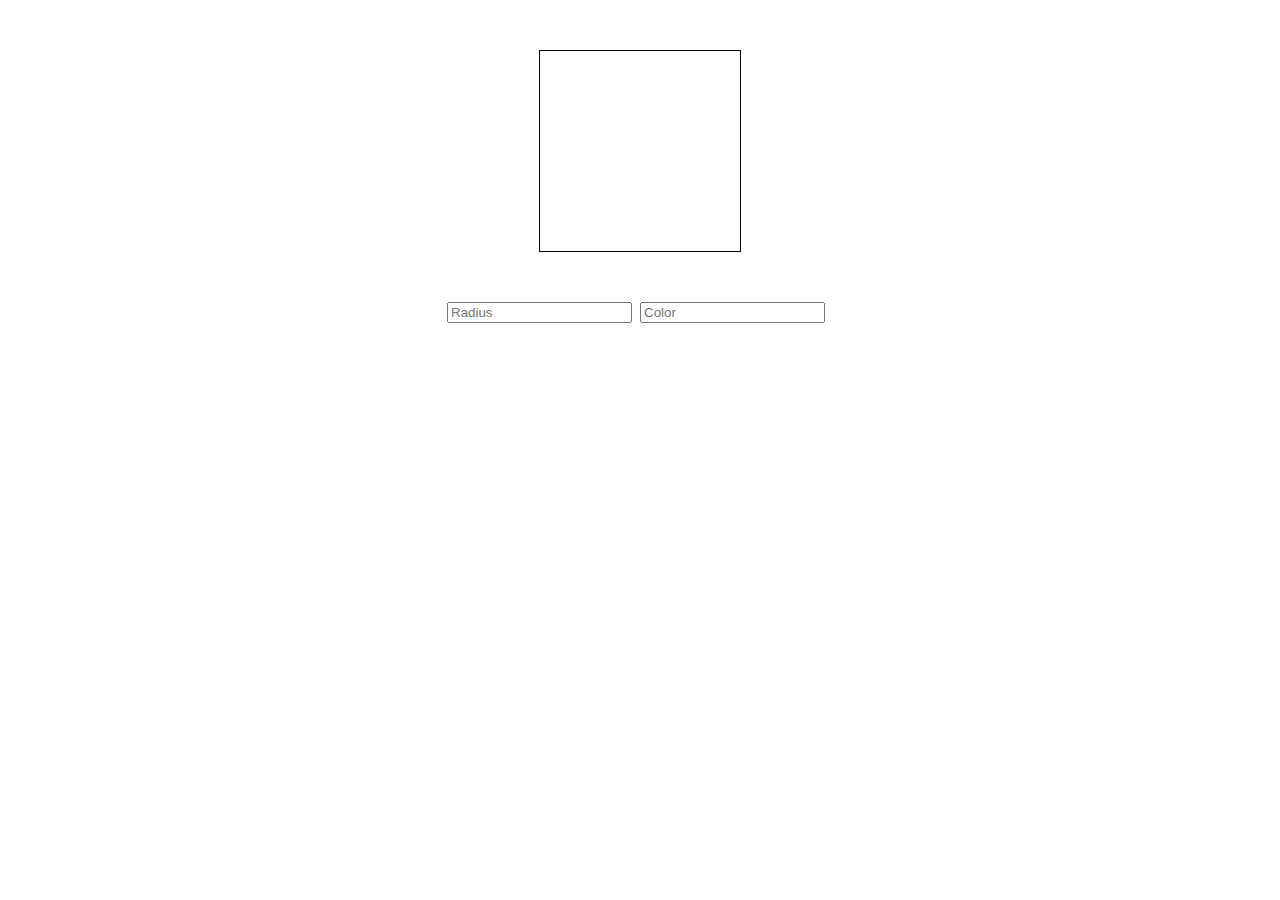
<file: Dia 11/index.html>
<!DOCTYPE html>
<html lang="pt-br">
<head>
    <meta charset="UTF-8">
    <meta name="viewport" content="width=device-width, initial-scale=1.0">
    <title>100 Dias de Código - Dia 11</title>
    <link rel="stylesheet" href="style.css">
</head>
<body>
    <div class="center">
        <div class="box">

        </div>
    </div>

    <div class="center">
        <input type="text" id="radius" placeholder="Radius">
        <input type="text" id="bkcolor" placeholder="Color">




    <script src="./main.js"></script>
</body>
</html>
</file>
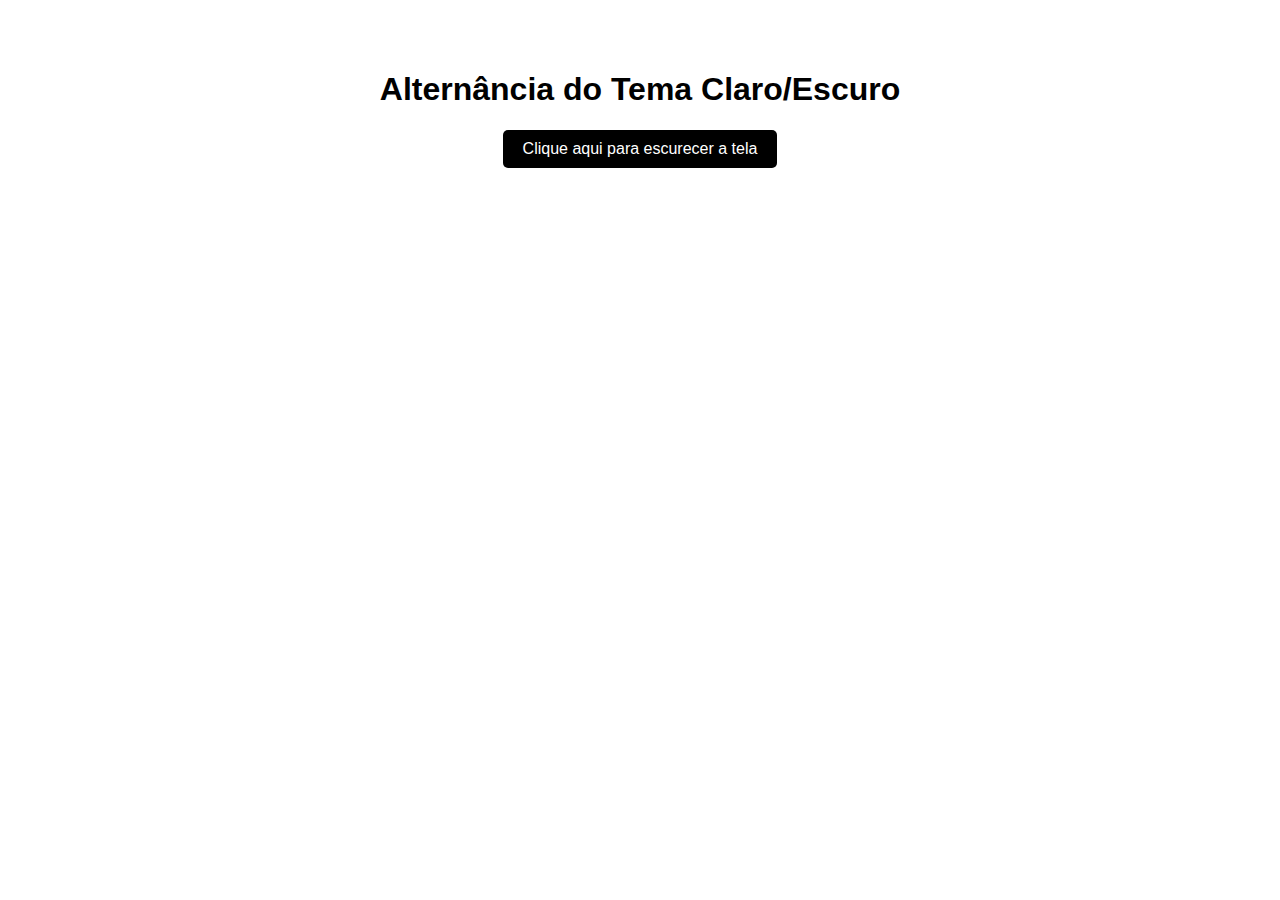
<file: Dia 14/index.html>
<!DOCTYPE html>
<html lang="pt-BR">
<head>
    <meta charset="UTF-8">
    <meta name="viewport" content="width=device-width, initial-scale=1.0">
    <title>Dev usa tema escuro</title>
    <link rel="stylesheet" href="style.css">
</head>
<body>
    <div class="container">
    <h1>Alternância do Tema Claro/Escuro</h1>
    <button id="theme-toggle" class="toggle-btn">Clique aqui para escurecer a tela</button>
    </div>
    <script src="main.js"></script>
</body>
</html>
</file>
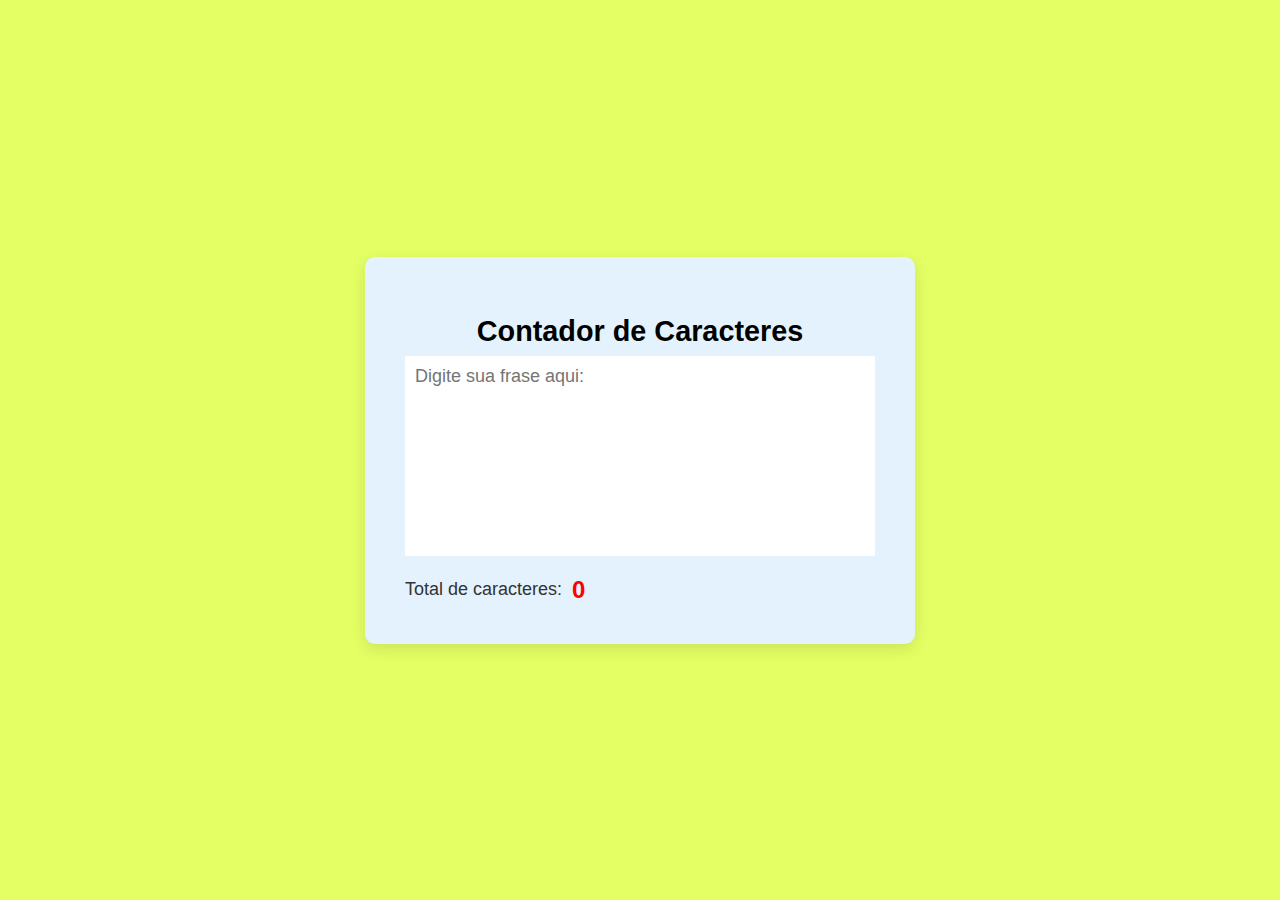
<file: Dia 15/index.html>
<!DOCTYPE html>
<html lang="pt-BR">
<head>
    <meta charset="UTF-8">
    <meta name="viewport" content="width=device-width, initial-scale=1.0">
    <title>Contador de Caracteres</title>
    <link rel="stylesheet" href="style.css">
</head>
<body>
    <div class="container">
        <h3>Contador de Caracteres</h3>
        <textarea placeholder="Digite sua frase aqui: " id="" onkeyup="contarLetras()"></textarea>
        <p>Total de caracteres: <span class="count">0</span></p>
    </div>


    <script src="./main.js"></script>
</body>
</html>
</file>
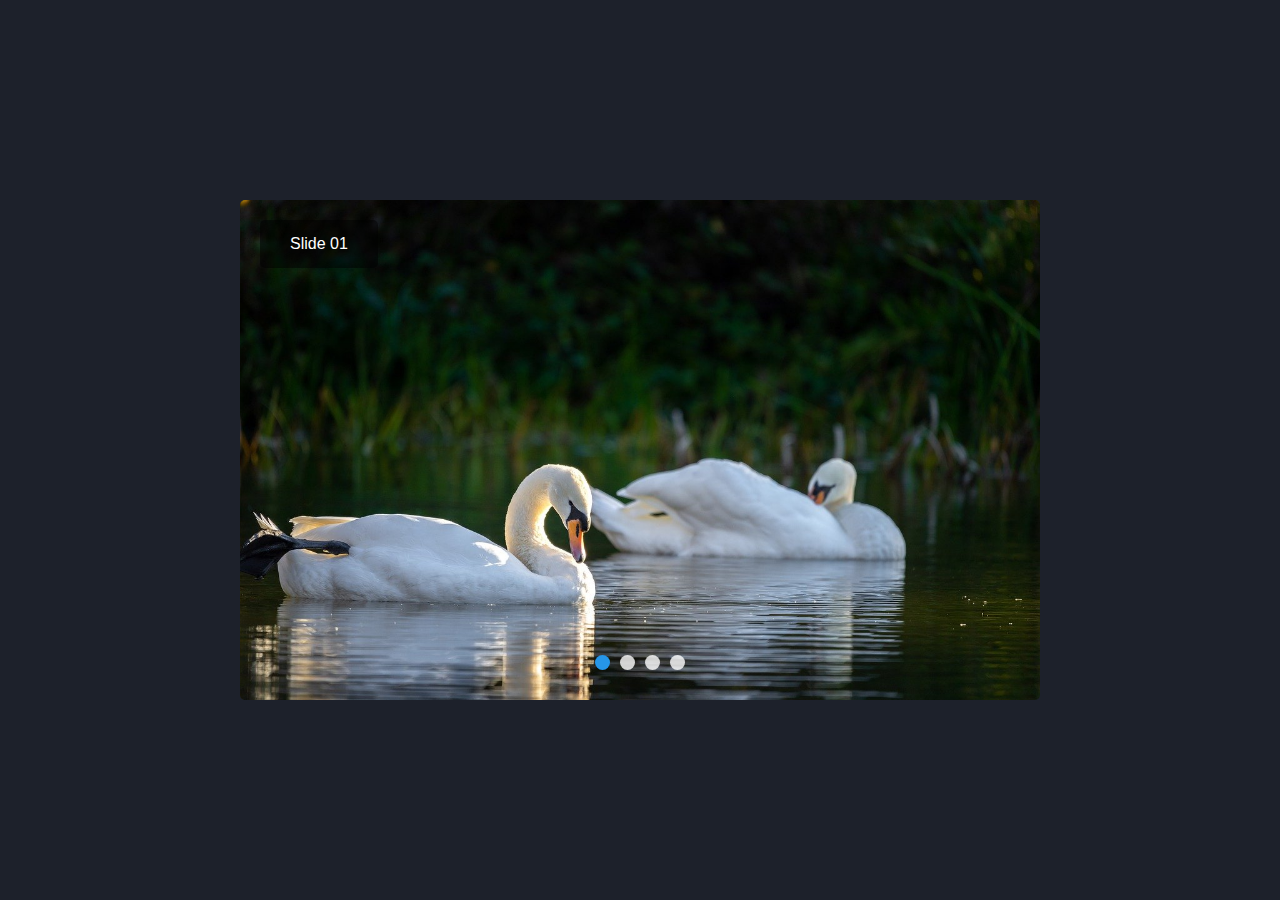
<file: Dia 16/index.html>
<!DOCTYPE html>
<html lang="pt-BR">
<head>
    <meta charset="UTF-8">
    <meta name="viewport" content="width=device-width, initial-scale=1.0">
    <title>Dia 16 - Carrossel</title>
    <link rel="stylesheet" href="style.css">
</head>
<body>
    <div class="img-slider">
        <div class="slide active">
            <img src="./images/cisnes.jpg" alt="cisnes">
            <div class="info">Slide 01</div>
            <p>Lorem ipsum dolor sit amet consectetur adipisicing.</p>
        </div>  
        <div class="slide">
            <img src="./images/colibris.jpg" alt="colibris">
            <div class="info">Slide 02</div>
            <p>Lorem ipsum dolor sit amet consectetur adipisicing.</p>
        </div>
        <div class="slide">
            <img src="./images/esquilo.jpg" alt="esquilos">
            <div class="info">Slide 03</div>
            <p>Lorem ipsum dolor sit amet consectetur adipisicing.</p>
        </div>
        <div class="slide">
            <img src="./images/ra.jpg" alt="rã">
            <div class="info">Slide 04</div>
            <p>Lorem ipsum dolor sit amet consectetur adipisicing.</p>
        </div>
        <div class="slide">
            <img src="./images/safari.jpg" alt="safari">
            <div class="info">Slide 05</div>
            <p>Lorem ipsum dolor sit amet consectetur adipisicing.</p>
        </div>
        <div class="navigation">
            <div class="btn active"></div>
            <div class="btn"></div>
            <div class="btn"></div>
            <div class="btn"></div>
        </div>
    </div>
    <script src="./main.js"></script>
</body>
</html>
</file>
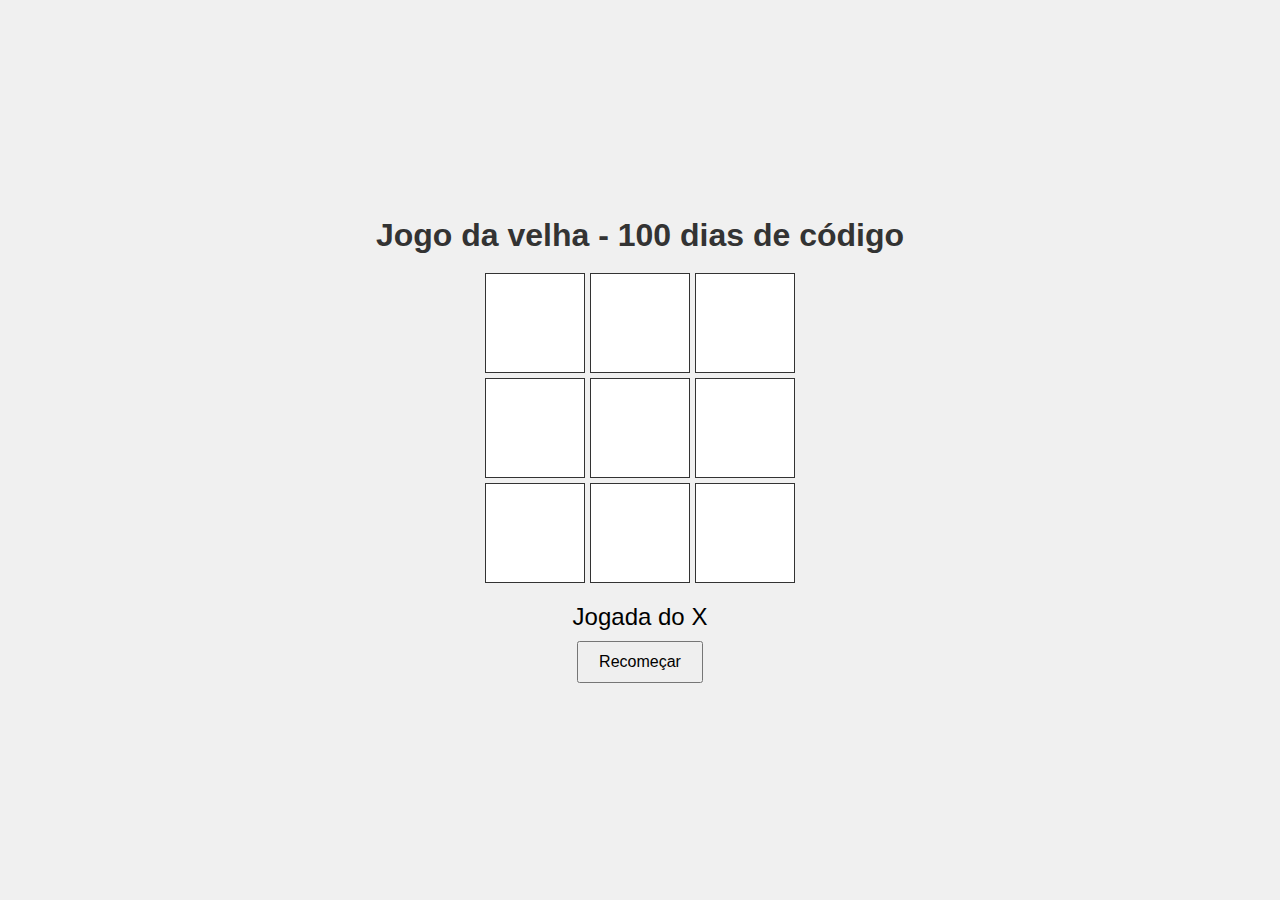
<file: Dia 18/index.html>
<!DOCTYPE html>
<html lang="pt-BR">
<head>
<meta charset="UTF-8">
<meta name="viewport" content="width=device-width, initial-scale=1.0">
<title>Jogo da Velha</title>
<link rel="stylesheet" href="style.css">
</head>
<body>
    <div class="title">
        <h1>Jogo da velha - 100 dias de código</h1>
    </div>
    <div class="game-board">
        <div class="cell" data-index="0"></div>
        <div class="cell" data-index="1"></div>
        <div class="cell" data-index="2"></div>
        <div class="cell" data-index="3"></div>
        <div class="cell" data-index="4"></div>
        <div class="cell" data-index="5"></div>
        <div class="cell" data-index="6"></div>
        <div class="cell" data-index="7"></div>
        <div class="cell" data-index="8"></div>
    </div>
    <div class="game-info">
        <p id="status"></p>
    <button id="restart">Recomeçar</button>
    </div>
    <script src="main.js"></script>
</body>
</html>
</file>
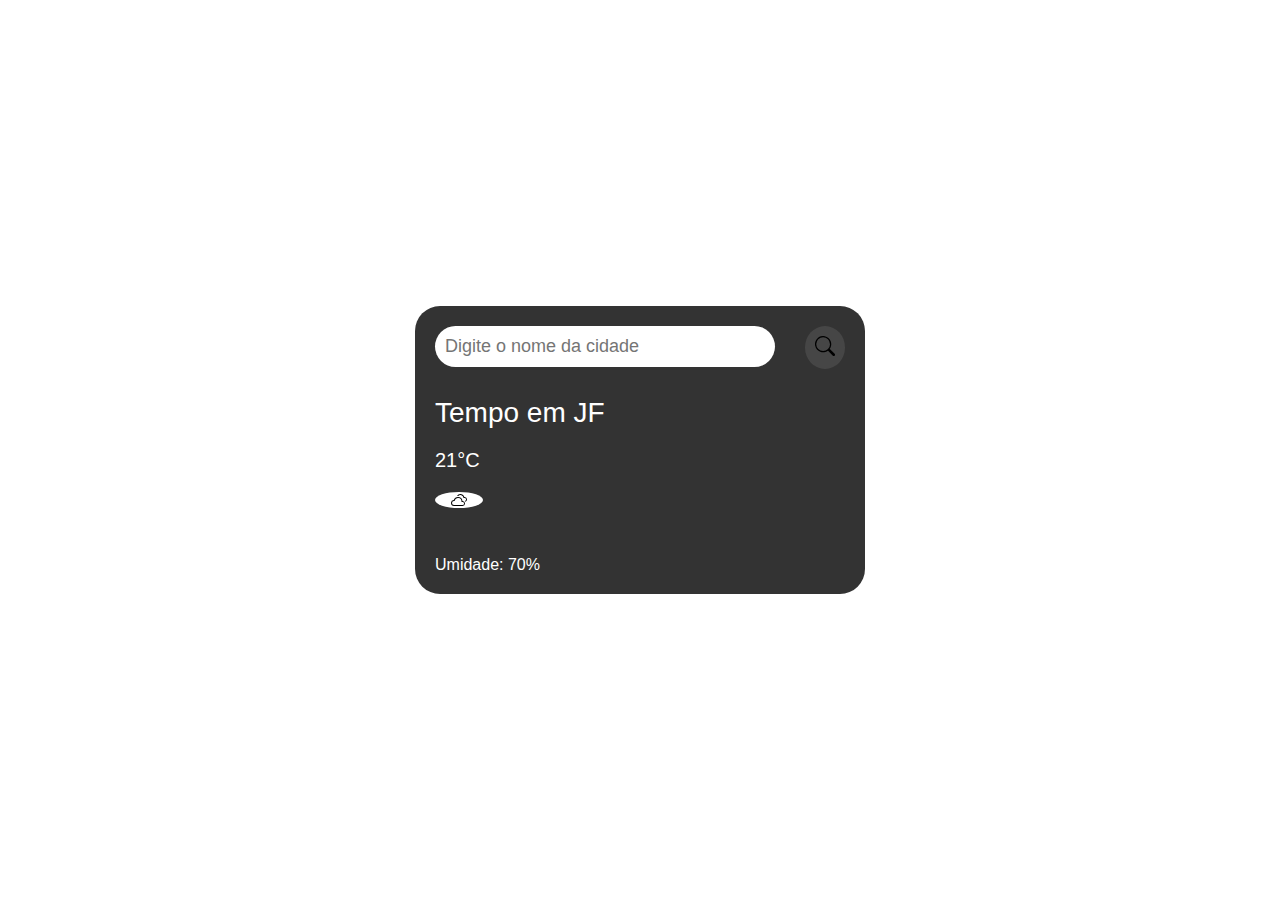
<file: Dia 19/index.html>
<!DOCTYPE html>
<html lang="pt-BR">
<head>
    <meta charset="UTF-8">
    <meta name="viewport" content="width=device-width, initial-scale=1.0">
    <title>Previsão do Tempo</title>
    <link rel="stylesheet" href="style.css">
</head>
<body>
    <div class="caixa-maior">
        <input type="text" class="input-cidade" placeholder="Digite o nome da cidade">
        <button class="button-buscar" onclick="clickButton()">
            <img src="./images/search.svg" alt="ícone lupa" class="img-buscar">
        </button>
        <div class="caixa-media">
            <h2 class="cidade">Tempo em JF</h2>
            <p class="temp">21°C</p>
    
            <div class="caixa-menor">
                <img src="./images/clouds.svg" alt="icone do tempo" class="img-previsao">
            </div>
            <br>
            <p class="umidade">Umidade: 70%</p>
            <p class="texto-previsao"></p>

        </div>
    </div>

    


</body>
</html>
</file>
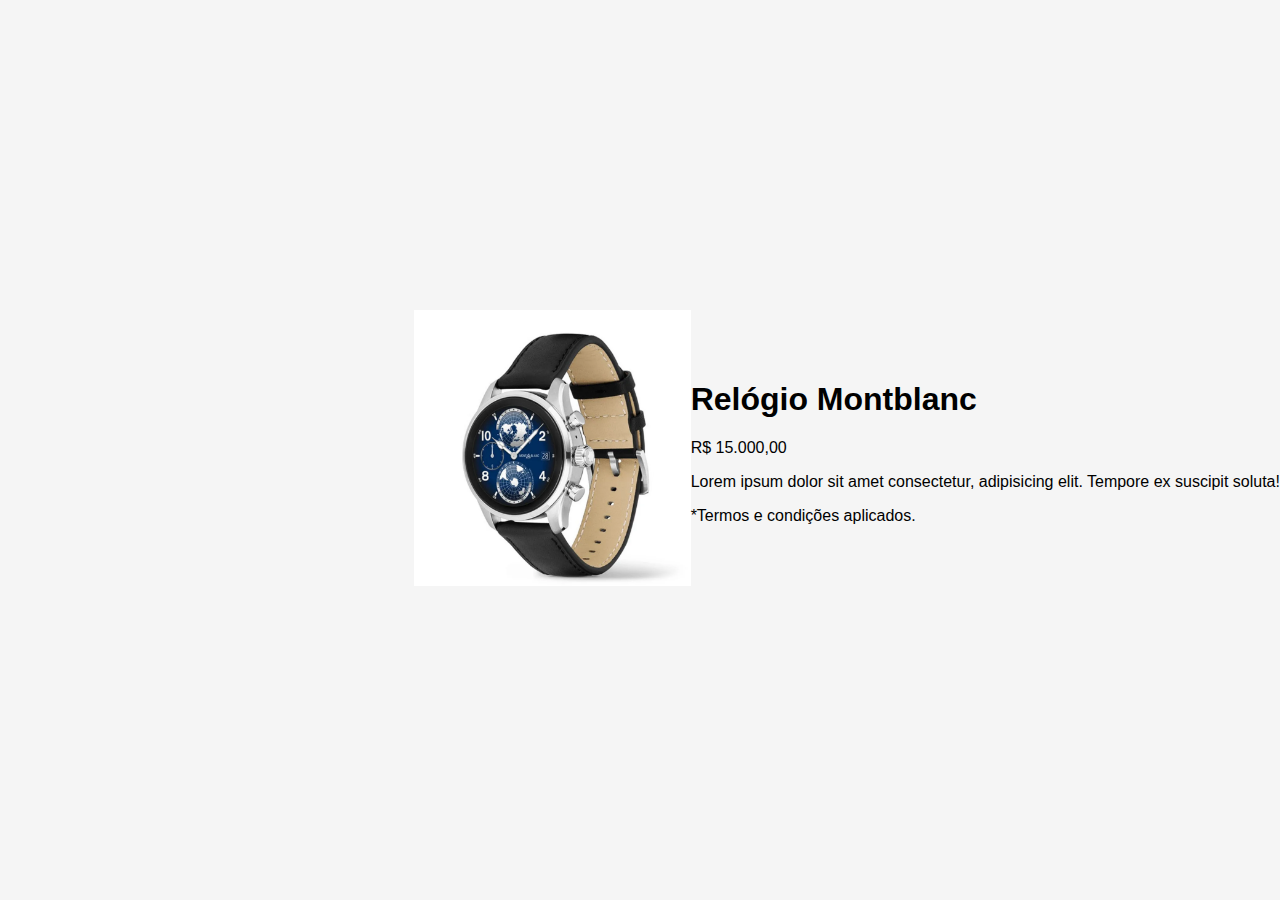
<file: Dia 20/index.html>
<!DOCTYPE html>
<html lang="pt-BR">
<head>
    <meta charset="UTF-8">
    <meta name="viewport" content="width=device-width, initial-scale=1.0">
    <title>Produto - Relógio Montblanc</title>
    <link rel="stylesheet" href="style.css">
</head>
<body>
    <div class="product-container">
        <div class="product-image-container">
            <img src="./images/Relogio-Montblanc-Summit-3.webp" alt="Relógio Montblanc">
        </div>
    </div>
    <div class="product-info-container">
        <h1>Relógio Montblanc</h1>
        <p class="price">R$ 15.000,00</p>
        <p class="product-description">Lorem ipsum dolor sit amet consectetur, adipisicing elit. Tempore ex suscipit soluta!</p>
        <p>*Termos e condições aplicados.</p>

        <!-- Container para o botão PayPal -->
        <div id="smart-button-container">
            <div style="text-align:center;">
                <div id="paypal-button-container"></div>
            </div>
        </div>

        <!-- PayPal SDK (substitua 'sb' pelo seu client-id real) -->
        <script src="https://www.paypal.com/sdk/js?client-id=sb&currency=USD" data-sdk-integration-source="button-factory"></script>

        <!-- Script para renderizar o botão PayPal -->
        <script>
            paypal.Buttons({
                createOrder: function(data, actions) {
                    return actions.order.create({
                        purchase_units: [{
                            amount: {
                                value: '15000.00' // Valor do produto em USD
                            }
                        }]
                    });
                },
                onApprove: function(data, actions) {
                    return actions.order.capture().then(function(details) {
                        alert('Transação completada por ' + details.payer.name.given_name);
                    });
                },
                onError: function(err) {
                    console.error('Erro no PayPal: ', err);
                }
            }).render('#paypal-button-container'); // Renderizando o botão no container específico
        </script>
    </div>
</body>
</html>
</file>
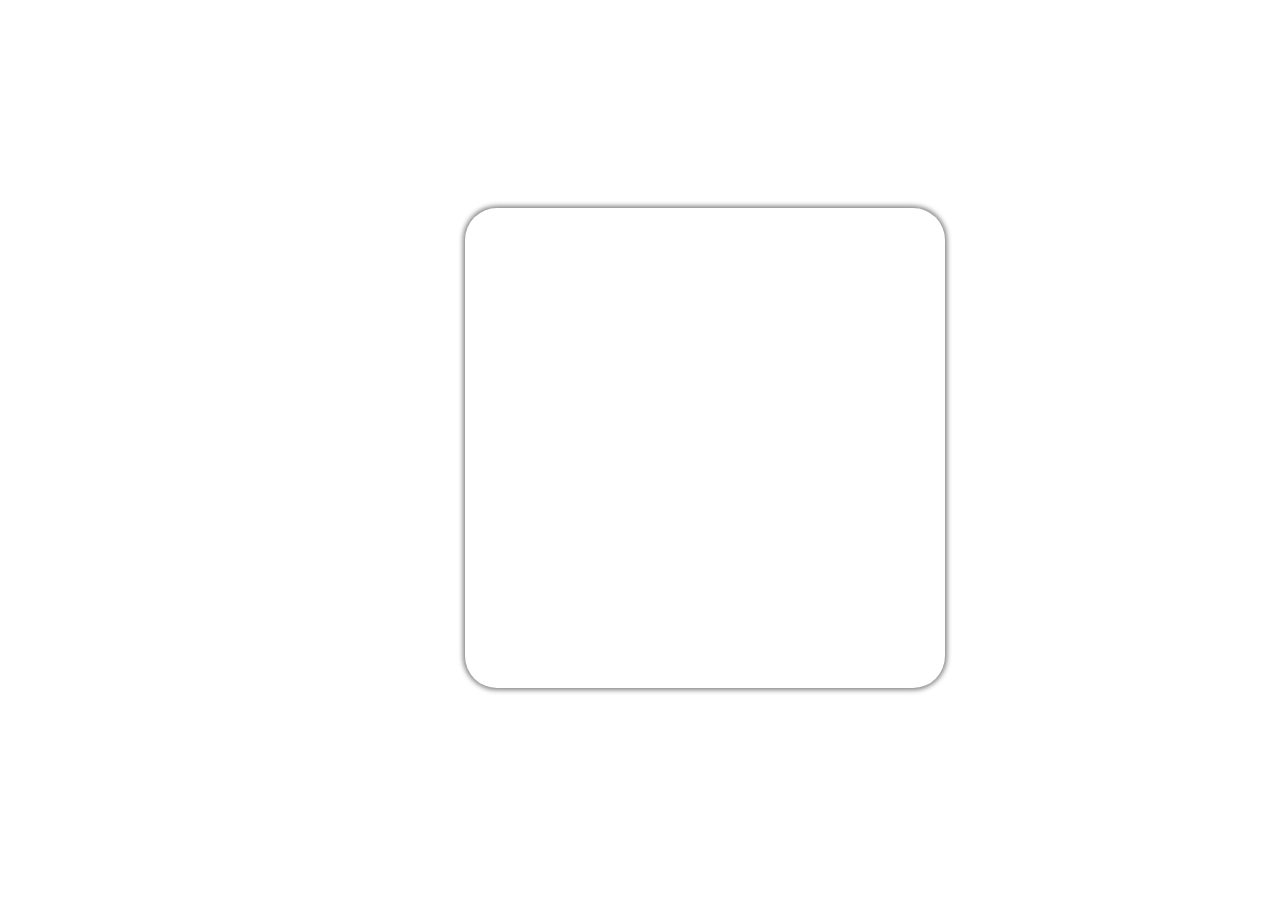
<file: Dia 12/card.html>
<!DOCTYPE html>
<html lang="pt-BR">
<head>
    <meta charset="UTF-8">
    <meta name="viewport" content="width=device-width, initial-scale=1.0">
    <title>Dia 12 - 100 dias de código</title>
    <link rel="stylesheet" href="style.css">
</head>
<body>
    <div class="container">
        <div class="card">
            <div class="front-side">
                <h1>Este bonsai pode ser seu</h1>
            </div>
            <div class="back-side">
            </div>
        </div>
    </div>
</body>
</html>
</file>
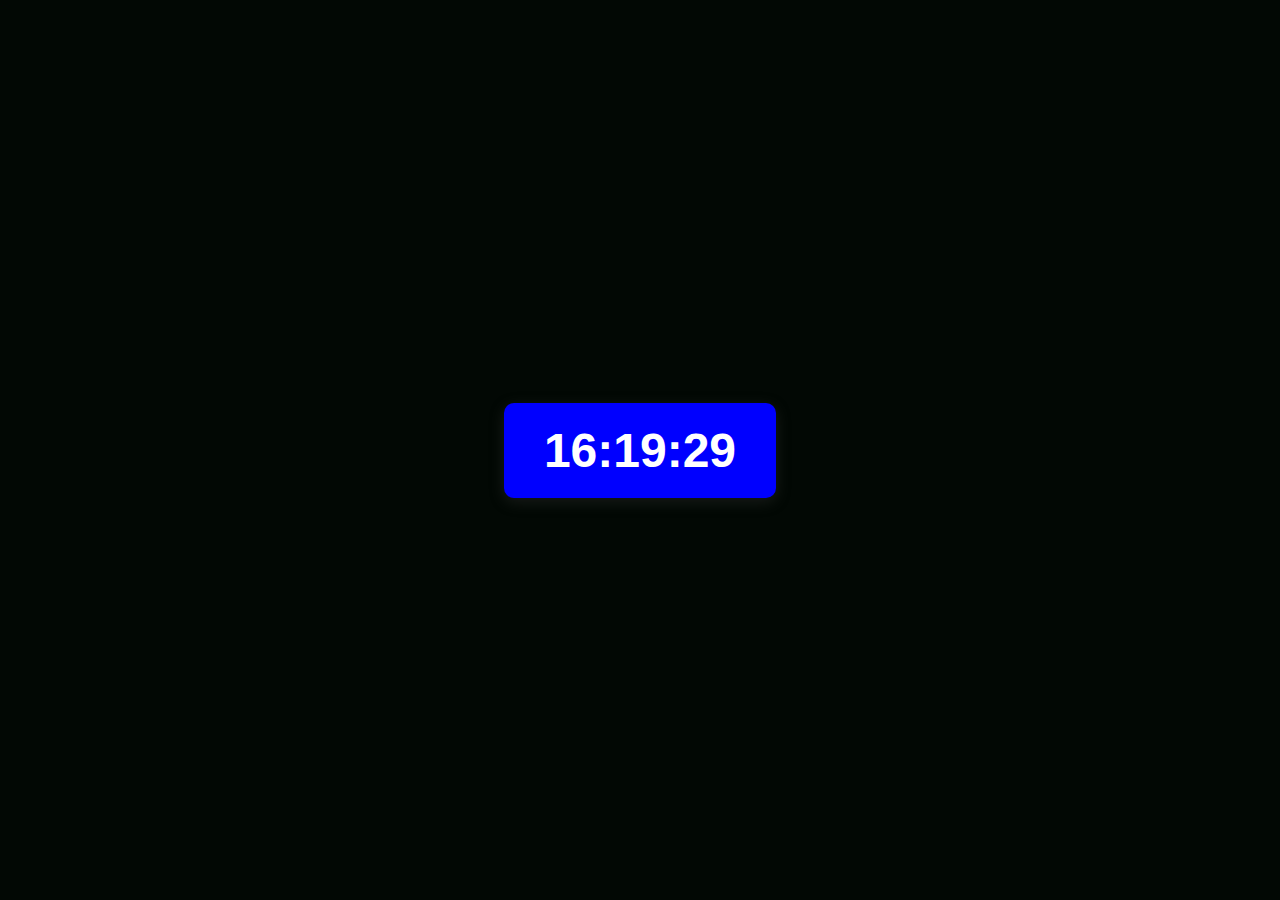
<file: Dia 13/temporizador.html>
<!DOCTYPE html>
<html lang="pt-BR">
<head>
    <meta charset="UTF-8">
    <meta name="viewport" content="width=device-width, initial-scale=1.0">
    <title>Dia 13 - Temporizador - 100 dias de código</title>
    <link rel="stylesheet" href="style.css">
</head>
<body>
    <div class="digital-clock">
        <h1 id= "clock"></h1>
    </div>

    <script src="./main.js"></script>
</body>
</html>
</file>
<file: Dia 11/style.css>
.box{
    height: 200px;
    width: 200px;
    border: 1px solid black;
}

.center{
    display: flex;
    justify-content: center;
    margin-top: 50px;
}

input{
    margin-right: 8px;
}
</file>
<file: Dia 14/style.css>
/* Estilos gerais */
body {
    margin: 0;
    padding: 0;
    font-family: Arial, sans-serif;
    transition: background-color 0.5s ease, color 0.5s ease;
}

.container {
    text-align: center;
    padding-top: 50px;
}

/* Tema claro (padrão) */
body.light-theme {
    background-color: #ffffff;
    color: #000000;
}

/* Tema escuro */
body.dark-theme {
    background-color: #121212;
    color: #ffffff;
}

/* Estilo do botão */
.toggle-btn {
    padding: 10px 20px;
    font-size: 16px;
    cursor: pointer;
    background-color: #000;
    color: #fff;
    border: none;
    border-radius: 5px;
    transition: background-color 0.3s ease, color 0.3s ease;
}

.toggle-btn:hover {
    background-color: #333;
}

/* Estilo do botão no tema escuro */
body.dark-theme .toggle-btn {
    background-color: #fff;
    color: #000;
}

body.dark-theme .toggle-btn:hover {
    background-color: #ddd;
}
</file>
<file: Dia 15/style.css>
*{
    margin: 0;
    padding: 0;
    box-sizing: border-box;
    font-family: Arial, Helvetica, sans-serif;
}

body{
    display: flex;
    justify-content: center;
    align-items: center;
    background-color: #e3ff64;
    height: 100vh;
}

.container{
    border-radius: 10px;
    width: 550px;
    padding: 40px;
    background: #e3f2fd;
    display: flex;
    flex-direction: column;
    box-shadow: 0 5px 15px rgba(0, 0, 0, 0.1);
}

.container h3{
    text-align: center;
    font-size: 1.8em;
    padding-bottom: 8px;
    margin-top: 18px;
}

.container textarea {
    position: relative;
    margin-bottom: 20px;
    resize: none;
    height: 200px;
    width: 100%;
    padding: 10px;
    font-size: 18px;
    border: none;
    outline: none;
}

.container p{
    display: flex;
    align-items: center;
    font-size: 18px;
    color: #333;
}

.container p .count{
    font-size: 24px;
    color: red;
    font-weight: 600;
    margin-left: 10px;
}
</file>
<file: Dia 16/style.css>
* {
    margin: 0;
    padding: 0;
    box-sizing: border-box;
    font-family: 'Poppins', sans-serif;
}

body {
    height: 100vh;
    display: flex;
    justify-content: center;
    align-items: center;
    background: #1d212b;
}

.img-slider {
    position: relative;
    width: 800px;
    height: 500px;
    margin: 10px;
    background-color: #1d212b;
    overflow: hidden; /* Adicionando overflow para controlar o conteúdo */
}

.img-slider .slide {
    position: absolute;
    width: 100%;
    height: 100%; /* Adicionado para garantir que o slide ocupe todo o espaço */
    z-index: 0; /* Mantém os slides no fundo */
    clip-path: circle(0% at 0 50%);
    opacity: 0; /* Para ajudar na transição */
    transition: clip-path 1s, opacity 1s; /* Suaviza a transição */
}

.img-slider .slide.active {
    z-index: 1;
    clip-path: circle(150% at 0 50%);
    opacity: 1; /* Garante que o slide ativo seja visível */
}

.img-slider .slide img {
    width: 100%;
    height: 100%; /* Ajusta a imagem para ocupar o slide */
    object-fit: cover; /* Garante que a imagem preencha o slide sem distorção */
    border-radius: 5px;
}

.img-slider .slide .info {
    position: absolute;
    top: 20px; /* Ajusta a posição do texto */
    left: 20px; /* Ajusta a posição do texto */
    padding: 15px 30px;
    background-color: rgba(0, 0, 0, 0.5); /* Fundo semitransparente */
    color: white;
    border-radius: 5px;
    z-index: 2;
}

.img-slider .slide .info h2 {
    color: white;
    font-size: 28px; /* Reduzi o tamanho da fonte */
    font-weight: 600;
    letter-spacing: 1px;
}

.img-slider .slide .info p {
    color: white;
    font-size: 16px;
    margin-top: 10px;
    width: 60%;
    padding: 10px;
    border-radius: 4px;
    background: rgba(0, 0, 0, 0.5); 
}

.img-slider .navigation {
    z-index: 3;
    position: absolute;
    display: flex;
    bottom: 30px;
    left: 50%;
    transform: translateX(-50%);
}

.img-slider .navigation .btn {
    background-color: rgba(255, 255, 255, 0.8); /* Fundo semitransparente */
    width: 15px;
    height: 15px; /* Definindo altura e largura dos botões */
    margin: 0 5px; /* Espaçamento entre os botões */
    border-radius: 50%; /* Forma circular */
    cursor: pointer;
    transition: background 0.3s;
}

.img-slider .navigation .btn.active {
    background: #2696e9;
}

.img-slider .navigation .btn:hover {
    background: #2696e9;
    box-shadow: 0 0 5px rgba(0, 0, 0, 0.5); /* Adicionando efeito ao passar o mouse */
}
</file>
<file: Dia 18/style.css>
* {
    margin: 0;
    padding: 0;
    box-sizing: border-box;
  }
  
  body {
    display: flex;
    flex-direction: column;
    align-items: center;
    justify-content: center;
    height: 100vh;
    font-family: Arial, sans-serif;
    background-color: #f0f0f0;
  }

  .title{
    height: 32px;
    width: auto;
    color: #333;
  } 
  .game-board {
    display: grid;
    grid-template-columns: repeat(3, 100px);
    grid-template-rows: repeat(3, 100px);
    gap: 5px;
    padding-top: 24px;
  }
  
  .cell {
    width: 100px;
    height: 100px;
    display: flex;
    align-items: center;
    justify-content: center;
    background-color: #fff;
    font-size: 2rem;
    cursor: pointer;
    border: 1px solid #333;
  }
  
  .cell:hover {
    background-color: #e0e0e0;
  }
  
  .game-info {
    margin-top: 20px;
    text-align: center;
  }
  
  #status {
    font-size: 1.5rem;
    margin-bottom: 10px;
  }
  
  button {
    padding: 10px 20px;
    font-size: 1rem;
    cursor: pointer;
  }
</file>
<file: Dia 19/style.css>
*{
    margin: 0;
    padding: 0;
    box-sizing: border-box;
    font-family: 'Open Sans', sans-serif;
}

body {
    height: 100vh;
    width: 100vw;
    display: flex;
    justify-content: center;
    align-items: center;
    background-image: url(https://imgcdn.stablediffusionweb.com/2024/9/7/44e225a3-a08c-4a90-8f35-02c64ce39862.jpg);
    background-repeat: no-repeat;
    background-size: cover;
}

.caixa-maior {
    background-color: rgba(0, 0, 0, 0.8); 
    border-radius: 25px;
    padding: 20px;
    width: 95%;
    max-width: 450px;
}

.input-cidade {
    border: none;
    outline: none;
    padding: 10px;
    font-size: 18px;
    border-radius: 25px;
    background-color: #fff;
    width: calc(100% - 70px);
}

.button-buscar {
    border: none;
    outline: none;
    padding: 10px;
    border-radius: 50%;
    background-color: #a7a5a52b;
    cursor: pointer;
    float: right;
}

.img-buscar {
    width: 20px;
}

.caixa-media {
    margin-top: 30px;
}

.cidade {
    color: #fff;
    font-size: 28px;
    font-weight: 300;
}

.temp {
    font-size: 20px;
    color: #fff;
    margin-top: 20px;
}

.caixa-menor {
    display: flex;
    align-items: center;
    justify-content: center;
    margin-top: 20px;
    background-color: #fff;
    width: 48px;
    border-radius: 50%;
}

.texto-previsao {
    color: #fff;
    margin-left: 20px;
    text-transform: capitalize;
}

.umidade {
    color: #fff;
    margin-top: 30px;
}
</file>
<file: Dia 20/style.css>
*{
    box-sizing: border-box;
}

body {
    background-color: #f5f5f5;
    font-family: Arial, Helvetica, sans-serif;
    display: flex;
    align-items: center;
    justify-content: center;
    min-height: 100vh;
    margin: 0;
}

.produtc-container{
    max-width: 600px;
    margin: 0 auto;
    padding: 20px;
    background-color:#fff;
    display: flex;
    flex-wrap: wrap;
    gap: 20px;
}

.product-image-container {
    width: 40%;    
    margin-left: auto;
}

.product-info-container {
    width: 60%;
    padding-left: 0px;
}

img {
    width: 100%;
    flex-wrap: wrap;
}
</file>
<file: Dia 12/style.css>
body{
    height: 100vh;
    overflow: hidden;
    color: white;
    display: flex;
    justify-content: center;
    align-items: center;
}

.container {
    width: 350px;
    height: 500px;
    perspective: 800px;
}

.card {
    height: 480px;
    width: 480px;
    position: relative;
    transition: transform 1800ms;
    transform-style: preserve-3d;
}

.front-side, .back-side {
    height: 100%;
    width: 100%;
    border-radius: 2rem;
    box-shadow: 0 0 5px 2px grey;
    position: absolute;
    backface-visibility: hidden;
}

.back-side{
    background-size: 100%;
    background-position: center;
    background-image: url('https://montante.com.br/wp-content/uploads/2019/03/curso-basico-de-bonsai-curso-online.png');
    background-repeat: no-repeat;
}

.front-side{
    background-color: black;
    transform: rotateY(180deg);
    display: flex;
    align-items: center;
    justify-content: center;
    flex-direction: column;
    gap: 5rem;
}

.container:hover > .card{
    cursor: pointer;
    transform: rotateY(180deg)
}
</file>
<file: Dia 13/style.css>
* {
    margin: 0;
    padding: 0;
    box-sizing: border-box;
    background: rgb(2, 8, 4);
    font-family: Arial, Helvetica, sans-serif;
}

.digital-clock {
    display: flex;
    justify-content: center;
    align-items: center;
    height: 100vh;
    color: white;
}

#clock{
    background-color: blue;
    width: auto;
    padding: 20px 40px;
    text-align: center;
    font-size: 48px;
    border-radius: 10px;
    box-shadow: 0 4px 15px rgba(75, 74, 74, 0.3);
}
</file>
